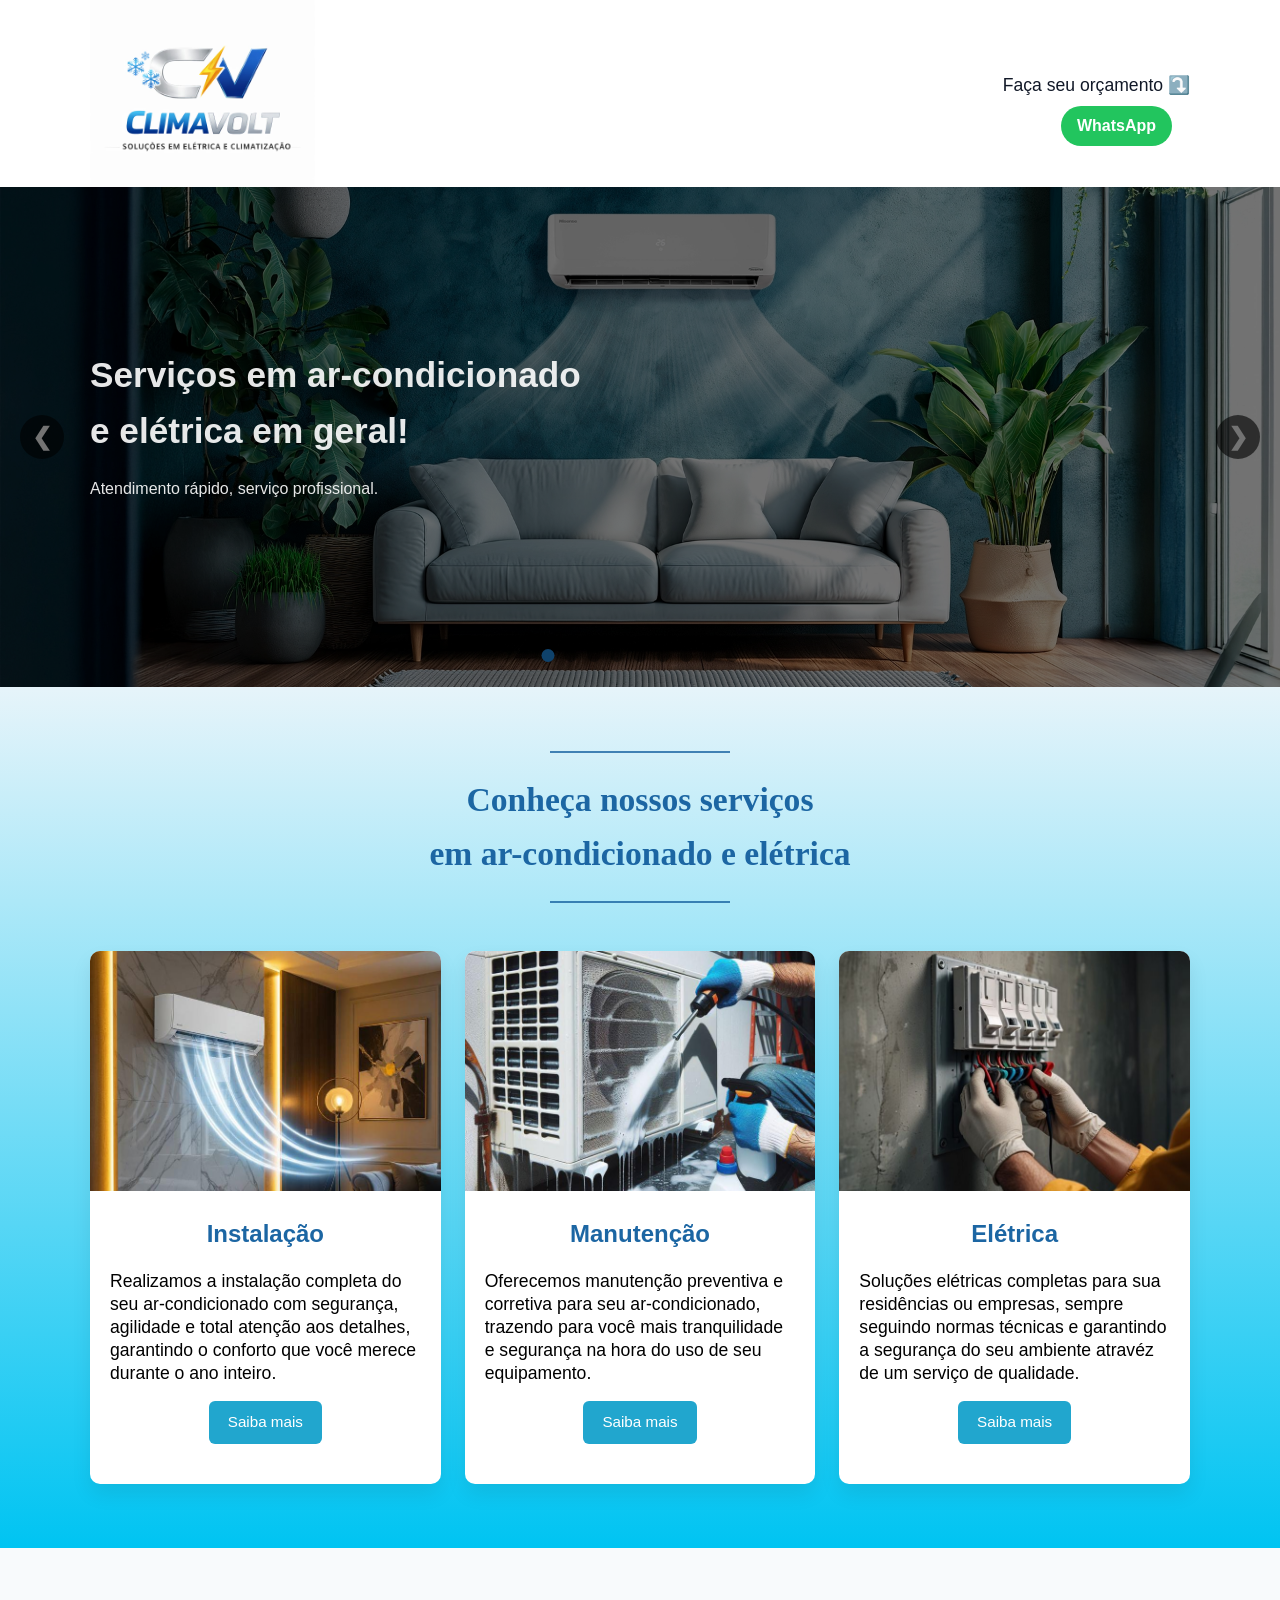
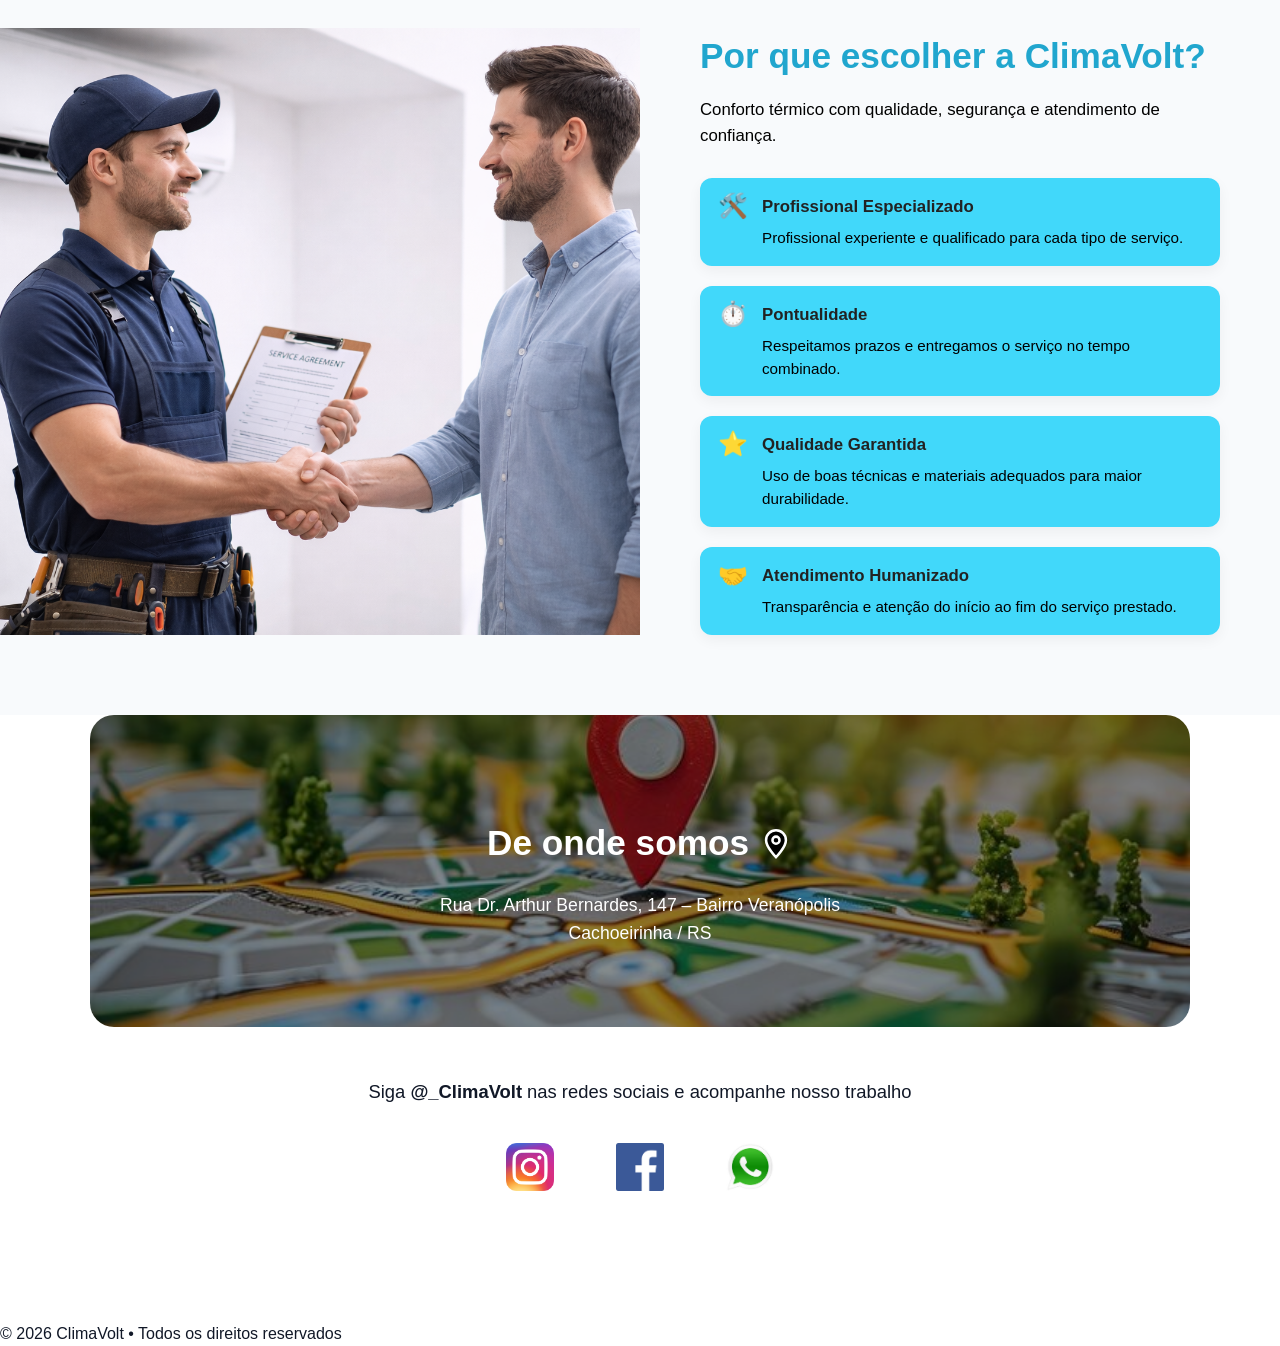
<file: index.html>
<!DOCTYPE html>
<html lang="pt-BR">
<head>
  <meta charset="UTF-8" />
  <meta name="viewport" content="width=device-width, initial-scale=1.0" />
  <title>Elétrica empresarial e residencial - Porto Alegre e Região</title>

  <link rel="icon" href="img/favicon.png" sizes="32x32">
  <link rel="icon" href="img/favicon.png" sizes="192x192">

  <link rel="stylesheet" href="css/style.css" />
  <link rel="icon" href="data:image/svg+xml,<svg xmlns=%22http://www.w3.org/2000/svg%22 viewBox=%220 0 100 100%22><text y=%22.9em%22 font-size=%2290%22>❄️</text></svg>">
</head>

<body>
  <!-- HEADER AJUSTADO -->
  <header class="header">
    <div class="container header-topo">
      
      <!-- LOGO (mantida, só maior via CSS) -->
      <img src="img/logo.jpeg" alt="EC" class="logo">
      
      <!-- CONTATO EM DESTAQUE (NOVO) -->
      <div class="header-contato">
        <p class="hero-text">Faça seu orçamento ⤵️</p>
        <a 
  href="https://wa.me/5551989102622?text=Olá%2C%20vim%20do%20seu%20site%20e%20gostaria%20de%20fazer%20um%20orçamento!"
  target="_blank"
  class="whatsapp-link"
>
  WhatsApp
      </a>
     </div>
   </div>
</header>

  <section class="hero">
    <div class="hero-slider">
      <div class="slides">
        <div class="slide" style="background-image: url('img/carrosel6.webp')"></div>
        <div class="slide" style="background-image: url('img/carrosel1.webp')"></div>
        <div class="slide" style="background-image: url('img/carrosel2.jpg')"></div>
        <div class="slide" style="background-image: url('img/carrosel3.jpg')"></div>
        <div class="slide" style="background-image: url('img/carrosel5.jpg')"></div>
        <div class="slide" style="background-image: url('img/carrosel4.jpg')"></div>
        <div class="slide" style="background-image: url('img/carrosel7.webp')"></div>
        <div class="slide" style="background-image: url('img/carrosel8.webp')"></div>
        <div class="slide" style="background-image: url('img/carrosel9.avif')"></div>
      </div>
  
      <!-- Setas -->
      <button class="arrow prev">&#10094;</button>
      <button class="arrow next">&#10095;</button>
      <div class="dots"></div>
    </div>
  
    <!-- CONTEÚDO DO HERO (fica por cima) -->
    <div class="container hero-content">
      <h2>Serviços em ar-condicionado<br>e elétrica em geral!</h2>
      <p>Atendimento rápido, serviço profissional.</p>
    </div>
  </section>
  

  <section class="services">
    <div class="container">
      <h3 class="slide-in">Conheça nossos serviços<br>em ar-condicionado e elétrica </h3>
      <div class="cards">
        <div class="card">
          <img src="img/cardinsta.jpeg" alt="Instalação de ar condicionado">
          <div class="card-body">
            <h4>Instalação</h4>
            <p>
              Realizamos a instalação completa do seu ar-condicionado com segurança,
              agilidade e total atenção aos detalhes, garantindo o conforto que você
              merece durante o ano inteiro.
            </p>
            <div class="card-footer">
              <a href="instalacao.html" class="card-btn">Saiba mais</a>
            </div>            
          </div>
        </div>
        
        <div class="card">
          <img src="img/cardmanut.jpeg" alt="Manutenção de ar condicionado">
          <div class="card-body">
            <h4>Manutenção</h4>
            <p>Oferecemos manutenção preventiva e corretiva para seu ar-condicionado,
               trazendo para você mais tranquilidade e segurança na hora do uso de seu equipamento.
            </p>
            <div class="card-footer">
              <a href="manutencao.html" class="card-btn">Saiba mais</a>
            </div>            
          </div>
         </div>
      
         <div class="card">
          <img src="img/cardeletrica.jpeg" alt="Limpeza de ar condicionado">
          <div class="card-body">
            <h4>Elétrica</h4>
            <p>Soluções elétricas completas para sua residências ou empresas, sempre seguindo normas
               técnicas e garantindo a segurança do seu ambiente atravéz de um serviço de qualidade.</p>
               <div class="card-footer">
                <a href="eletrica.html" class="card-btn">Saiba mais</a>
              </div>
            </div>
        </div>
     </div>
  </div>
</section>
  

  <section class="why-choose-us">
    <div class="why-container">
  
      <div class="why-image">
        <img src="img/porque.png" alt="Serviço profissional de climatização">
      </div>
  
      <div class="why-content">
        <h2>Por que escolher a ClimaVolt?</h2>
        <p class="why-intro">
          Conforto térmico com qualidade, segurança e atendimento de confiança.
        </p>
  
        <div class="why-list">
  
          <div class="why-item">
            <span class="why-icon">🛠️</span>
            <div>
              <h4>Profissional Especializado</h4>
              <p>Profissional experiente e qualificado para cada tipo de serviço.</p>
            </div>
          </div>
  
          <div class="why-item">
            <span class="why-icon">⏱️</span>
            <div>
              <h4>Pontualidade</h4>
              <p>Respeitamos prazos e entregamos o serviço no tempo combinado.</p>
            </div>
          </div>
  
          <div class="why-item">
            <span class="why-icon">⭐</span>
            <div>
              <h4>Qualidade Garantida</h4>
              <p>Uso de boas técnicas e materiais adequados para maior durabilidade.</p>
            </div>
          </div>
  
          <div class="why-item">
            <span class="why-icon">🤝</span>
            <div>
              <h4>Atendimento Humanizado</h4>
              <p>Transparência e atenção do início ao fim do serviço prestado.</p>
            </div>
          </div>
        </div>
      </div>
    </div>
  </section>
  
  
  <section class="location-section">

    <a href="https://www.google.com/maps/place/ClimaVolt+Solu%C3%A7%C3%B5es+em+Eletrica+e+Climatiza%C3%A7%C3%A3o/@-29.9560485,-51.1068285,687m/data=!3m2!1e3!4b1!4m6!3m5!1s0x95197104d53dc915:0x72d750b6e060d763!8m2!3d-29.9560532!4d-51.1042482!16s%2Fg%2F11ylltk_13?entry=ttu&g_ep=EgoyMDI2MDIwMy4wIKXMDSoASAFQAw%3D%3D"
    target="_blank"
    class="location-click"
    aria-label="Abrir endereço da empresa no Google Maps">
 
   <div class="location-address">
     <h2 class="location-title">
       De onde somos
       <svg viewBox="0 0 24 24" class="location-icon" xmlns="http://www.w3.org/2000/svg">
         <path d="M12 22s7-7.2 7-12a7 7 0 1 0-14 0c0 4.8 7 12 7 12Z"
           stroke="currentColor" stroke-width="1.8"/>
         <circle cx="12" cy="10" r="2.5"
           stroke="currentColor" stroke-width="1.8"/>
       </svg>
     </h2>
 
     <p class="address">
       Rua Dr. Arthur Bernardes, 147 – Bairro Veranópolis<br>
       Cachoeirinha / RS
     </p>
   </div>
 </a>
 
  
    <!-- BLOCO REDES SOCIAIS -->
    <div class="location-social">
      <p class="location-text">
        Siga <strong>@_ClimaVolt</strong> nas redes sociais e acompanhe nosso trabalho
      </p>
    
      <div class="social-box">
        
        <a href="instagram://user?username=_climavolt"
   onclick="window.open('https://instagram.com/_climavolt','_blank')"
   aria-label="Instagram">
  <img src="img/social/instagram.png" alt="Instagram">
</a>


        <a href="https://www.facebook.com/profile.php?id=61587581429646" target="_blank" aria-label="Facebook">
          <img src="img/social/facebook.png" alt="Facebook">
        </a>
      
        <a href="https://wa.me/5551989102622?text=Ol%C3%A1,%20vim%20do%20seu%20site%20e%20gostaria%20de%20fazer%20um%20or%C3%A7amento!" target="_blank" aria-label="WhatsApp">
          <img src="img/social/whatsapp.jpg" alt="WhatsApp">
        </a>
        
      </div> 
    </div>
  </section>
  
  
  <footer class="footer">
    <p>© 2026 ClimaVolt • Todos os direitos reservados</p>
  </footer>

  <script>
    const slidesContainer = document.querySelector(".slides");
    const slides = document.querySelectorAll(".slide");
    const prevBtn = document.querySelector(".arrow.prev");
    const nextBtn = document.querySelector(".arrow.next");
    const dotsContainer = document.querySelector(".dots");
  
    let index = 0;
    const slideCount = slides.length;
    let isTransitioning = false;
    let autoPlay;
  
    /* ===== CLONE PARA LOOP INFINITO ===== */
    const firstClone = slides[0].cloneNode(true);
    slidesContainer.appendChild(firstClone);
  
    /* ===== CRIA AS BOLINHAS ===== */
    const dots = [];
  
    for (let i = 0; i < slideCount; i++) {
      const dot = document.createElement("span");
      dot.classList.add("dot");
      if (i === 0) dot.classList.add("active");
  
      dot.addEventListener("click", () => {
        if (isTransitioning) return;
        index = i;
        moveSlide();
        resetAutoPlay();
      });
  
      dotsContainer.appendChild(dot);
      dots.push(dot);
    }
  
    function updateDots() {
      dots.forEach(dot => dot.classList.remove("active"));
      dots[index % slideCount].classList.add("active");
    }
  
    function moveSlide(withTransition = true) {
      if (isTransitioning) return;
      isTransitioning = true;
  
      slidesContainer.style.transition = withTransition
        ? "transform 0.8s ease-in-out"
        : "none";
  
      slidesContainer.style.transform = `translateX(-${index * 100}%)`;
      updateDots();
    }
  
    /* ===== SETAS ===== */
    nextBtn.addEventListener("click", () => {
      if (isTransitioning) return;
      index++;
      moveSlide();
      resetAutoPlay();
    });
  
    prevBtn.addEventListener("click", () => {
      if (isTransitioning) return;
  
      if (index === 0) {
        index = slideCount;
        slidesContainer.style.transition = "none";
        slidesContainer.style.transform = `translateX(-${index * 100}%)`;
  
        requestAnimationFrame(() => {
          index--;
          moveSlide();
        });
      } else {
        index--;
        moveSlide();
      }
  
      resetAutoPlay();
    });
  
    /* ===== AJUSTE DO LOOP INFINITO ===== */
    slidesContainer.addEventListener("transitionend", () => {
      if (index === slideCount) {
        index = 0;
        slidesContainer.style.transition = "none";
        slidesContainer.style.transform = `translateX(0%)`;
      }
      isTransitioning = false;
    });
  
    /* ===== AUTOPLAY CONTROLADO ===== */
    function startAutoPlay() {
      autoPlay = setInterval(() => {
        if (!isTransitioning) {
          index++;
          moveSlide();
        }
      }, 10000);
    }
  
    function resetAutoPlay() {
      clearInterval(autoPlay);
      startAutoPlay();
    }
    startAutoPlay();



  /* ===== ANIMAÇÃO DO TÍTULO DOS SERVIÇOS ===== */
  const observerServices = new IntersectionObserver((entries) => {
    entries.forEach(entry => {
      if (entry.isIntersecting) {
        entry.target.classList.add("show");
      }
    });
  }, {
    threshold: 0.4
  });

  document.querySelectorAll(".slide-in").forEach(el => {
    observerServices.observe(el);
  });

    </script>
  </body>
</html>
</file>
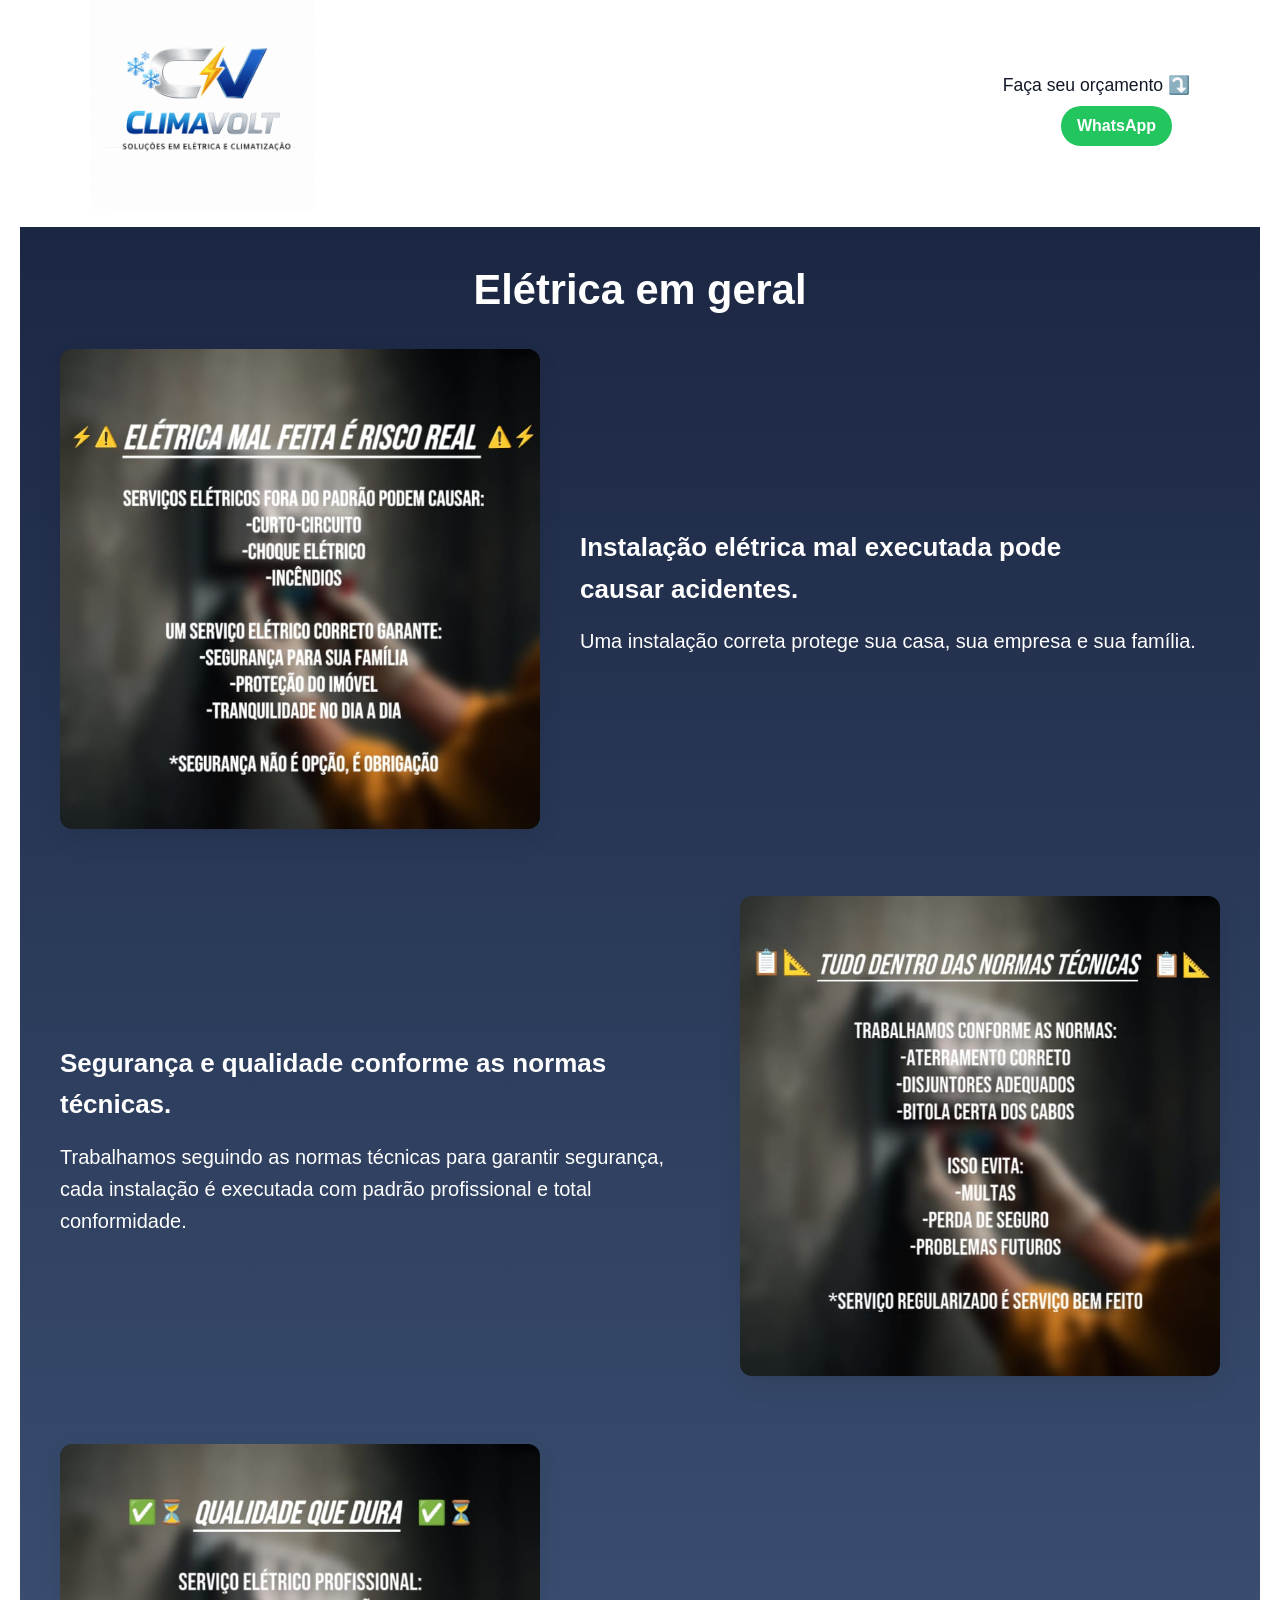
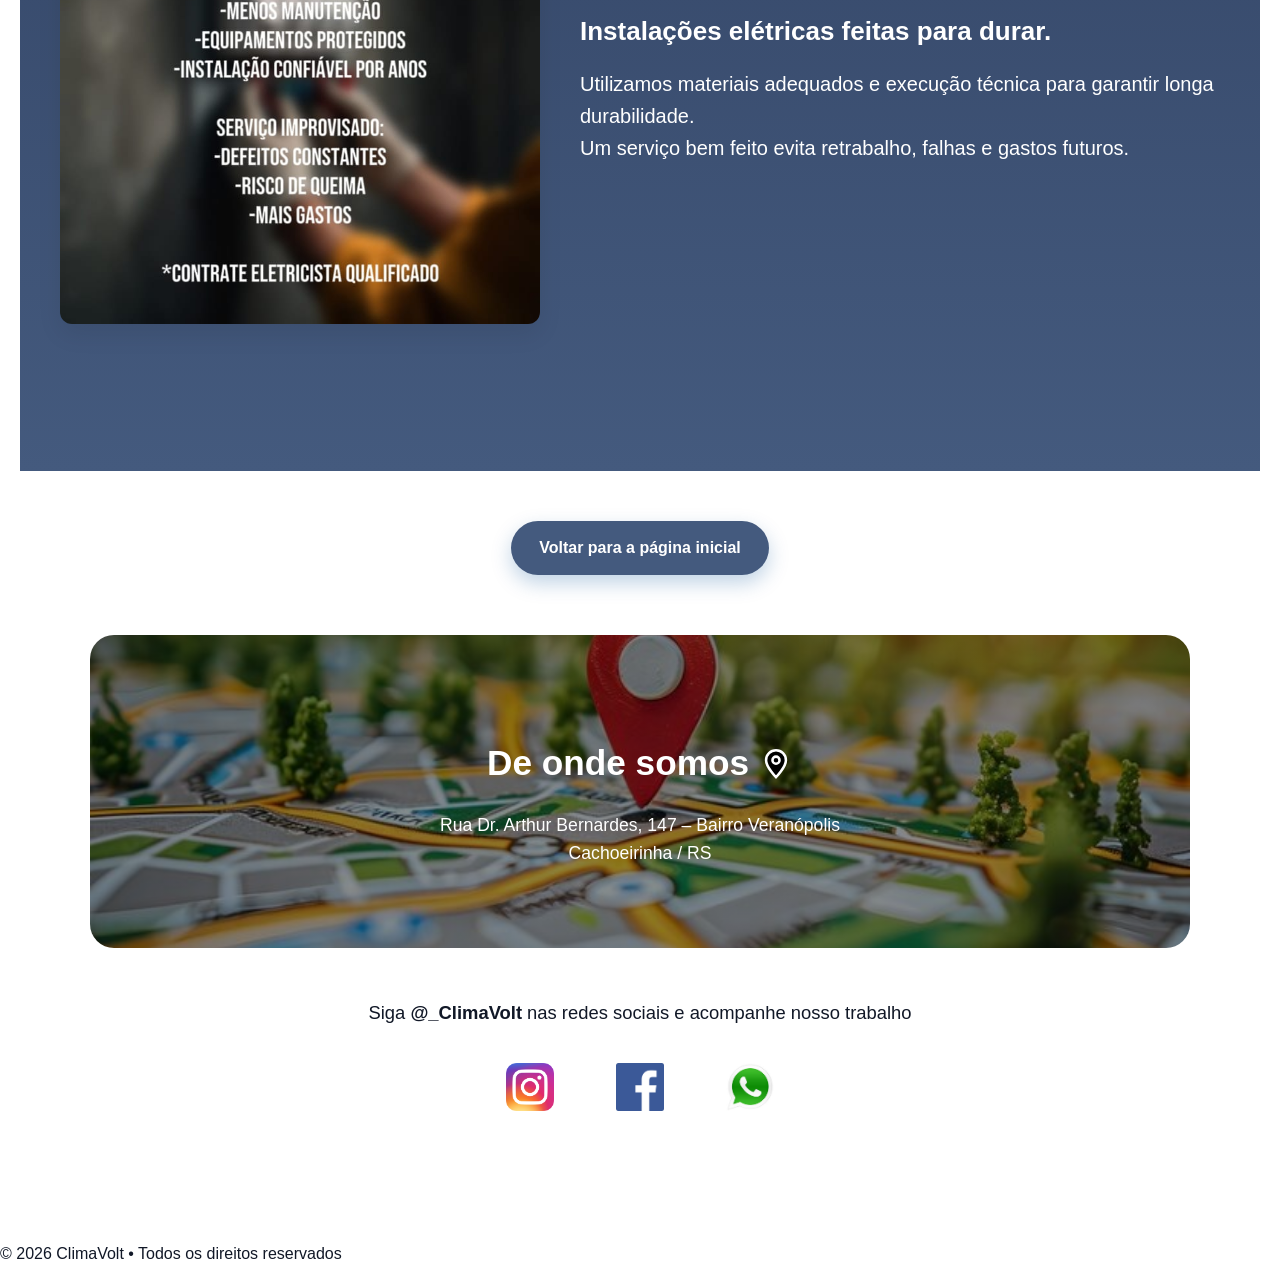
<file: eletrica.html>
<!DOCTYPE html>
<html lang="pt-BR">
<head>
  <meta charset="UTF-8" />
  <meta name="viewport" content="width=device-width, initial-scale=1.0" />
  <title>Elétrica empresarial e residencial - Porto Alegre e Região</title>
  <link rel="stylesheet" href="css/style.css" />
  <link rel="icon" href="data:image/svg+xml,<svg xmlns=%22http://www.w3.org/2000/svg%22 viewBox=%220 0 100 100%22><text y=%22.9em%22 font-size=%2290%22>❄️</text></svg>">
</head>

<body>
  <!-- ===== HEADER IGUAL AO INDEX ===== -->
  <header class="header">
    <div class="container header-topo">
      <img src="img/logo.jpeg" alt="EC" class="logo">

      <div class="header-contato">
        <p class="hero-text">Faça seu orçamento ⤵️</p>
        <a 
          href="https://wa.me/5551989102622?text=Olá%2C%20vim%20do%20seu%20site%20e%20gostaria%20de%20fazer%20um%20orçamento!"
          target="_blank"
          class="whatsapp-link"
        >
          WhatsApp
        </a>
      </div>
    </div>
  </header>

  <!-- ===== CONTEÚDO DA PÁGINA ===== -->
  <section class="pagina-servico">
    <div class="container">
    </div>
      <div class="blocos-servico-bg">
      <!-- BLOCO 1 -->
      <h2 class="section-title reveal-up">Elétrica em geral</h2>
      <div class="servico-bloco">
        <div class="servico-img">
          <img src="img/eletrica1.jpeg" alt="Instalação de ar-condicionado residencial">
        </div>
        <div class="servico-texto">
          <h2>Instalação elétrica mal executada pode <br> causar acidentes.</h2>
          <p>
            Uma instalação correta protege sua casa, sua empresa e sua família.
          </p>
        </div>
      </div>

      <!-- BLOCO 2 -->
      <div class="servico-bloco invertido">
        <div class="servico-img">
          <img src="img/eletrica2.jpeg" alt="Equipe instalando ar-condicionado">
        </div>
        <div class="servico-texto">
          <h2>Segurança e qualidade conforme as normas técnicas.</h2>
          <p>
            Trabalhamos seguindo as normas técnicas para garantir segurança, cada instalação é executada 
            com padrão profissional e total conformidade.
          </p>
        </div>
      </div>

      <!-- BLOCO 3 -->
      <div class="servico-bloco">
        <div class="servico-img">
          <img src="img/eletrica3.jpeg" alt="Ar-condicionado instalado na parede">
        </div>
        <div class="servico-texto">
          <h2>Instalações elétricas feitas para durar.</h2>
          <p>
            Utilizamos materiais adequados e execução técnica para garantir longa durabilidade. <br> 
            Um serviço bem feito evita retrabalho, falhas e gastos futuros.
          </p>
        </div>
      </div>
    </div>
    <div class="voltar-home">
      <a href="index.html" class="btn-voltar">
        Voltar para a página inicial
      </a>
    </div>
  </section>

  <!-- ===== SEÇÃO ENDEREÇO + REDES (IGUAL INDEX) ===== -->
  <section class="location-section">
    <a href="https://www.google.com/maps/place/ClimaVolt+Solu%C3%A7%C3%B5es+em+Eletrica+e+Climatiza%C3%A7%C3%A3o/@-29.9560485,-51.1068285,687m/data=!3m2!1e3!4b1!4m6!3m5!1s0x95197104d53dc915:0x72d750b6e060d763!8m2!3d-29.9560532!4d-51.1042482!16s%2Fg%2F11ylltk_13?entry=ttu&g_ep=EgoyMDI2MDIwMy4wIKXMDSoASAFQAw%3D%3D"
    target="_blank"
    class="location-click"
    aria-label="Abrir endereço da empresa no Google Maps">
 
   <div class="location-address">
     <h2 class="location-title">
       De onde somos
       <svg viewBox="0 0 24 24" class="location-icon" xmlns="http://www.w3.org/2000/svg">
         <path d="M12 22s7-7.2 7-12a7 7 0 1 0-14 0c0 4.8 7 12 7 12Z"
           stroke="currentColor" stroke-width="1.8"/>
         <circle cx="12" cy="10" r="2.5"
           stroke="currentColor" stroke-width="1.8"/>
       </svg>
     </h2>
 
     <p class="address">
       Rua Dr. Arthur Bernardes, 147 – Bairro Veranópolis<br>
       Cachoeirinha / RS
     </p>
   </div>
 </a>
   
    <!-- BLOCO REDES SOCIAIS -->
    <div class="location-social">
      <p class="location-text">
        Siga <strong>@_ClimaVolt</strong> nas redes sociais e acompanhe nosso trabalho
      </p>
    
      <div class="social-box">

        <a href="instagram://user?username=_climavolt"
   onclick="window.open('https://instagram.com/_climavolt','_blank')"
   aria-label="Instagram">
  <img src="img/social/instagram.png" alt="Instagram">
</a>
      
        <a href="https://www.facebook.com/profile.php?id=61587581429646" target="_blank" aria-label="Facebook">
          <img src="img/social/facebook.png" alt="Facebook">
        </a>
      
        <a href="https://wa.me/5551989102622?text=Ol%C3%A1,%20vim%20do%20seu%20site%20e%20gostaria%20de%20fazer%20um%20or%C3%A7amento!" target="_blank" aria-label="WhatsApp">
          <img src="img/social/whatsapp.jpg" alt="WhatsApp">
        </a>
        
        </div>
      </div>
    </section>
  </div>
</section>

  <script>
    document.addEventListener("DOMContentLoaded", function () {
      const reveals = document.querySelectorAll('.reveal-up');
  
      function revealOnScroll() {
        const windowHeight = window.innerHeight;
  
        reveals.forEach(el => {
          const elementTop = el.getBoundingClientRect().top;
  
          if (elementTop < windowHeight - 80) {
            el.classList.add('active');
          }
        });
      }
  
      window.addEventListener('scroll', revealOnScroll);
      revealOnScroll();
    });
  </script>

  <!-- ===== FOOTER IGUAL AO INDEX ===== -->
  <footer class="footer">
    <p>© 2026 ClimaVolt • Todos os direitos reservados</p>
  </footer>
  <script>
    const reveals = document.querySelectorAll('.reveal-up');
  
    function revealOnScroll() {
      const windowHeight = window.innerHeight;
  
      reveals.forEach(el => {
        const elementTop = el.getBoundingClientRect().top;
  
        if (elementTop < windowHeight - 80) {
          el.classList.add('active');
        }
      });
    }
  
    window.addEventListener('scroll', revealOnScroll);
    window.addEventListener('load', revealOnScroll);
  </script>
  
</body>
</html>
</file>
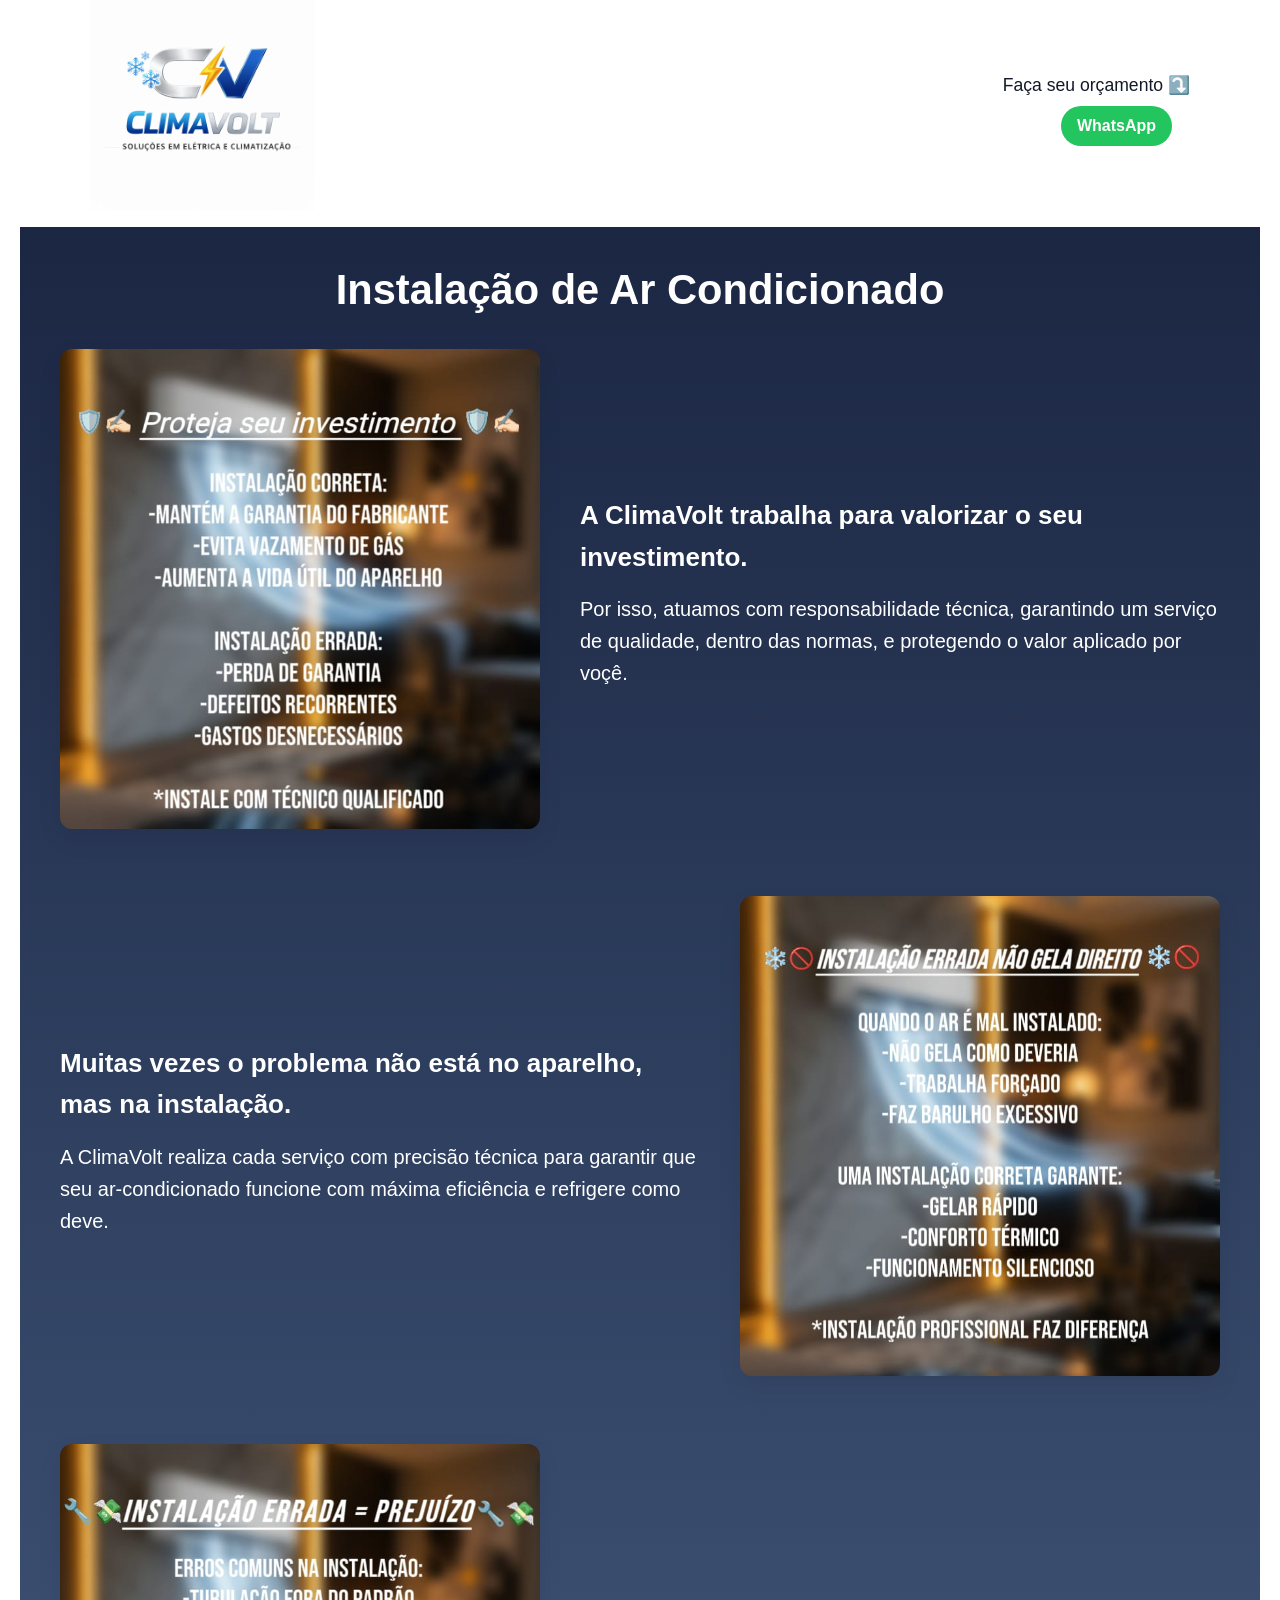
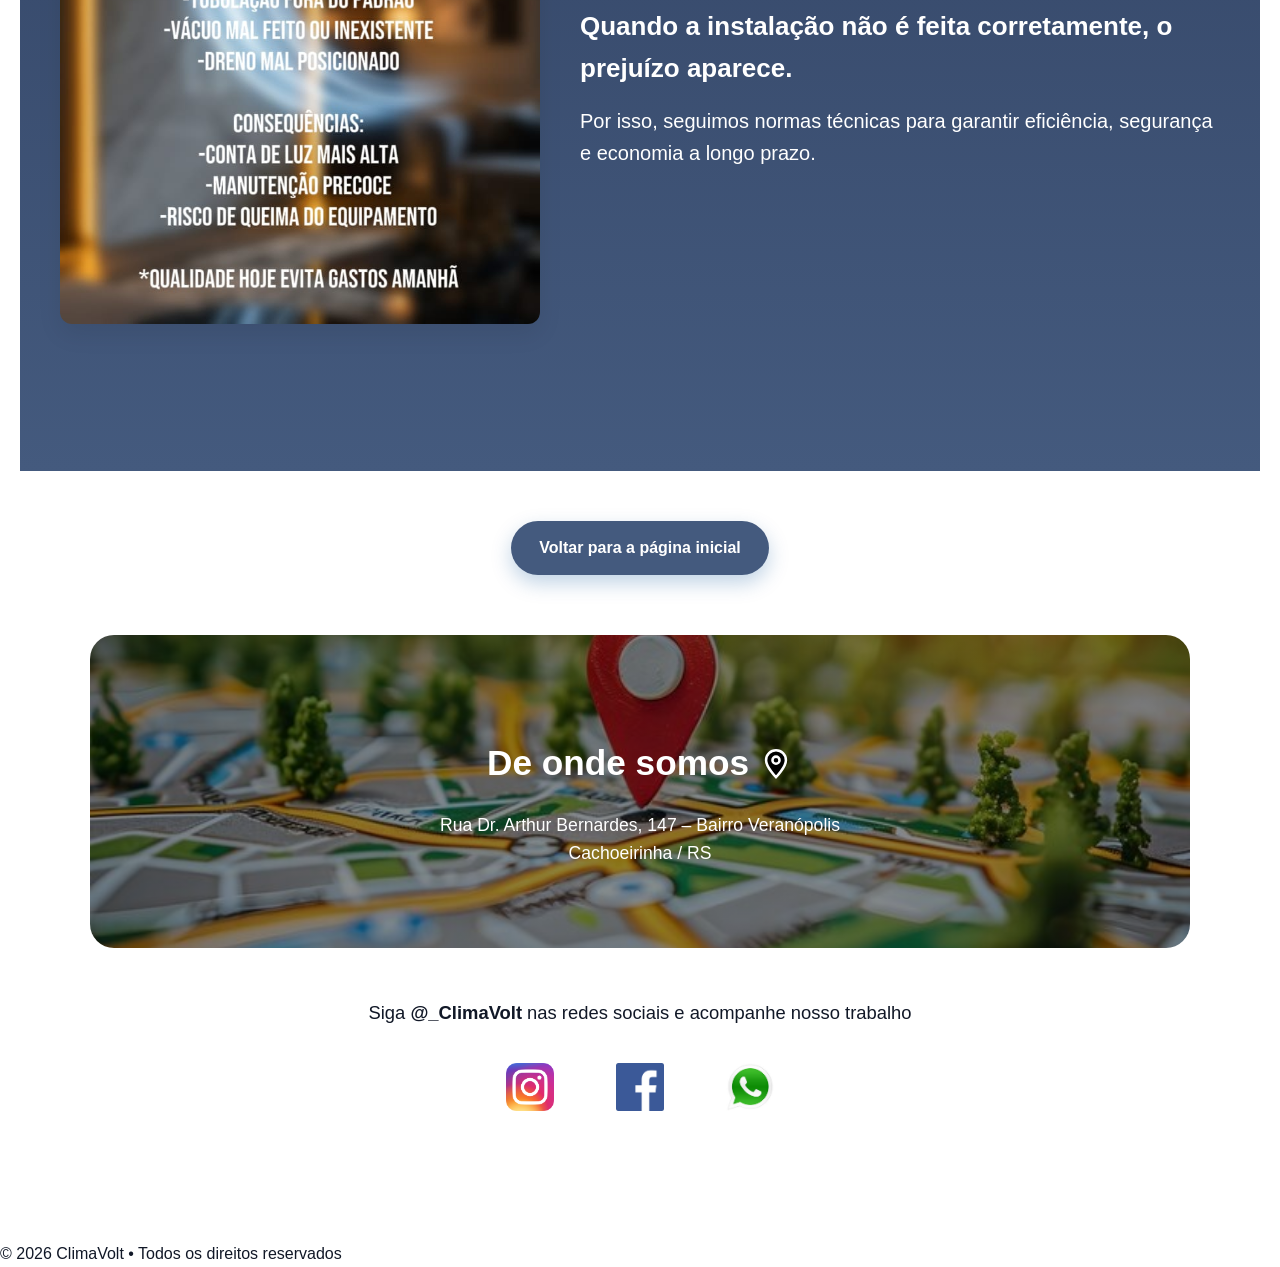
<file: instalacao.html>
<!DOCTYPE html>
<html lang="pt-BR">
<head>
  <meta charset="UTF-8" />
  <meta name="viewport" content="width=device-width, initial-scale=1.0" />
  <title>Instalação de Ar Condicionado - Porto Alegre e Região</title>
  <link rel="stylesheet" href="css/style.css" />
  <link rel="icon" href="data:image/svg+xml,<svg xmlns=%22http://www.w3.org/2000/svg%22 viewBox=%220 0 100 100%22><text y=%22.9em%22 font-size=%2290%22>❄️</text></svg>">
</head>

<body>
  <!-- ===== HEADER IGUAL AO INDEX ===== -->
  <header class="header">
    <div class="container header-topo">
      <img src="img/logo.jpeg" alt="EC" class="logo">
      <div class="header-contato">
        <p class="hero-text">Faça seu orçamento ⤵️</p>
        <a 
          href="https://wa.me/5551989102622?text=Olá%2C%20vim%20do%20seu%20site%20e%20gostaria%20de%20fazer%20um%20orçamento!"
          target="_blank"
          class="whatsapp-link"
        >
          WhatsApp
        </a>
      </div>
    </div>
  </header>

  <!-- ===== CONTEÚDO DA PÁGINA ===== -->
  <section class="pagina-servico">
    <div class="container">
    </div>
      <div class="blocos-servico-bg">
      <!-- BLOCO 1 -->
      <h2 class="section-title reveal-up">Instalação de Ar Condicionado</h2>
      <div class="servico-bloco">
        <div class="servico-img">
          <img src="img/instalacao1.jpeg" alt="Instalação de ar-condicionado residencial">
        </div>
        <div class="servico-texto">
          <h2>A ClimaVolt trabalha para valorizar o seu investimento.</h2>
          <p>
            Por isso, atuamos com responsabilidade técnica, garantindo um serviço de qualidade, dentro das normas,
             e protegendo o valor aplicado por voçê.
          </p>
        </div>
      </div>

      <!-- BLOCO 2 -->
      <div class="servico-bloco invertido">
        <div class="servico-img">
          <img src="img/instalacao2.jpeg" alt="Equipe instalando ar-condicionado">
        </div>
        <div class="servico-texto">
          <h2>Muitas vezes o problema não está no aparelho, mas na instalação.</h2>
          <p>
            A ClimaVolt realiza cada serviço com precisão técnica para garantir que seu ar-condicionado
             funcione com máxima eficiência e refrigere como deve.
          </p>
        </div>
      </div>

      <!-- BLOCO 3 -->
      <div class="servico-bloco">
        <div class="servico-img">
          <img src="img/instalacao3.jpeg" alt="Ar-condicionado instalado na parede">
        </div>
        <div class="servico-texto">
          <h2>Quando a instalação não é feita corretamente, o prejuízo aparece.</h2>
          <p>
            Por isso, seguimos normas técnicas para garantir eficiência, segurança e economia a longo prazo.
          </p>
        </div>
      </div>
    </div>
    <div class="voltar-home">
      <a href="index.html" class="btn-voltar">
        Voltar para a página inicial
      </a>
    </div>
  </section>

  <!-- ===== SEÇÃO ENDEREÇO + REDES (IGUAL INDEX) ===== -->
  <section class="location-section">
    <a href="https://www.google.com/maps/place/ClimaVolt+Solu%C3%A7%C3%B5es+em+Eletrica+e+Climatiza%C3%A7%C3%A3o/@-29.9560485,-51.1068285,687m/data=!3m2!1e3!4b1!4m6!3m5!1s0x95197104d53dc915:0x72d750b6e060d763!8m2!3d-29.9560532!4d-51.1042482!16s%2Fg%2F11ylltk_13?entry=ttu&g_ep=EgoyMDI2MDIwMy4wIKXMDSoASAFQAw%3D%3D"
    target="_blank"
    class="location-click"
    aria-label="Abrir endereço da empresa no Google Maps">
   <div class="location-address">
     <h2 class="location-title">
       De onde somos
       <svg viewBox="0 0 24 24" class="location-icon" xmlns="http://www.w3.org/2000/svg">
         <path d="M12 22s7-7.2 7-12a7 7 0 1 0-14 0c0 4.8 7 12 7 12Z"
           stroke="currentColor" stroke-width="1.8"/>
         <circle cx="12" cy="10" r="2.5"
           stroke="currentColor" stroke-width="1.8"/>
       </svg>
     </h2>
     <p class="address">
       Rua Dr. Arthur Bernardes, 147 – Bairro Veranópolis<br>
       Cachoeirinha / RS
     </p>
   </div>
 </a>
   
    <!-- BLOCO REDES SOCIAIS -->
    <div class="location-social">
      <p class="location-text">
        Siga <strong>@_ClimaVolt</strong> nas redes sociais e acompanhe nosso trabalho
      </p>
      <div class="social-box">

        <a href="instagram://user?username=_climavolt"
   onclick="window.open('https://instagram.com/_climavolt','_blank')"
   aria-label="Instagram">
  <img src="img/social/instagram.png" alt="Instagram">
</a>
        <a href="https://www.facebook.com/profile.php?id=61587581429646" target="_blank" aria-label="Facebook">
          <img src="img/social/facebook.png" alt="Facebook">
        </a>
      
        <a href="https://wa.me/5551989102622?text=Ol%C3%A1,%20vim%20do%20seu%20site%20e%20gostaria%20de%20fazer%20um%20or%C3%A7amento!" target="_blank" aria-label="WhatsApp">
          <img src="img/social/whatsapp.jpg" alt="WhatsApp">
        </a>
        
        </div>
      </div>
    </section>
  </div>
</section>

  <script>
    document.addEventListener("DOMContentLoaded", function () {
      const reveals = document.querySelectorAll('.reveal-up');
  
      function revealOnScroll() {
        const windowHeight = window.innerHeight;
  
        reveals.forEach(el => {
          const elementTop = el.getBoundingClientRect().top;
  
          if (elementTop < windowHeight - 80) {
            el.classList.add('active');
          }
        });
      }
  
      window.addEventListener('scroll', revealOnScroll);
      revealOnScroll();
    });
  </script>
  
  <!-- ===== FOOTER IGUAL AO INDEX ===== -->
  <footer class="footer">
    <p>© 2026 ClimaVolt • Todos os direitos reservados</p>
  </footer>
  <script>
    const reveals = document.querySelectorAll('.reveal-up');
  
    function revealOnScroll() {
      const windowHeight = window.innerHeight;
  
      reveals.forEach(el => {
        const elementTop = el.getBoundingClientRect().top;
  
        if (elementTop < windowHeight - 80) {
          el.classList.add('active');
        }
      });
    }
  
    window.addEventListener('scroll', revealOnScroll);
    window.addEventListener('load', revealOnScroll);
  </script>
</body>
</html>
</file>
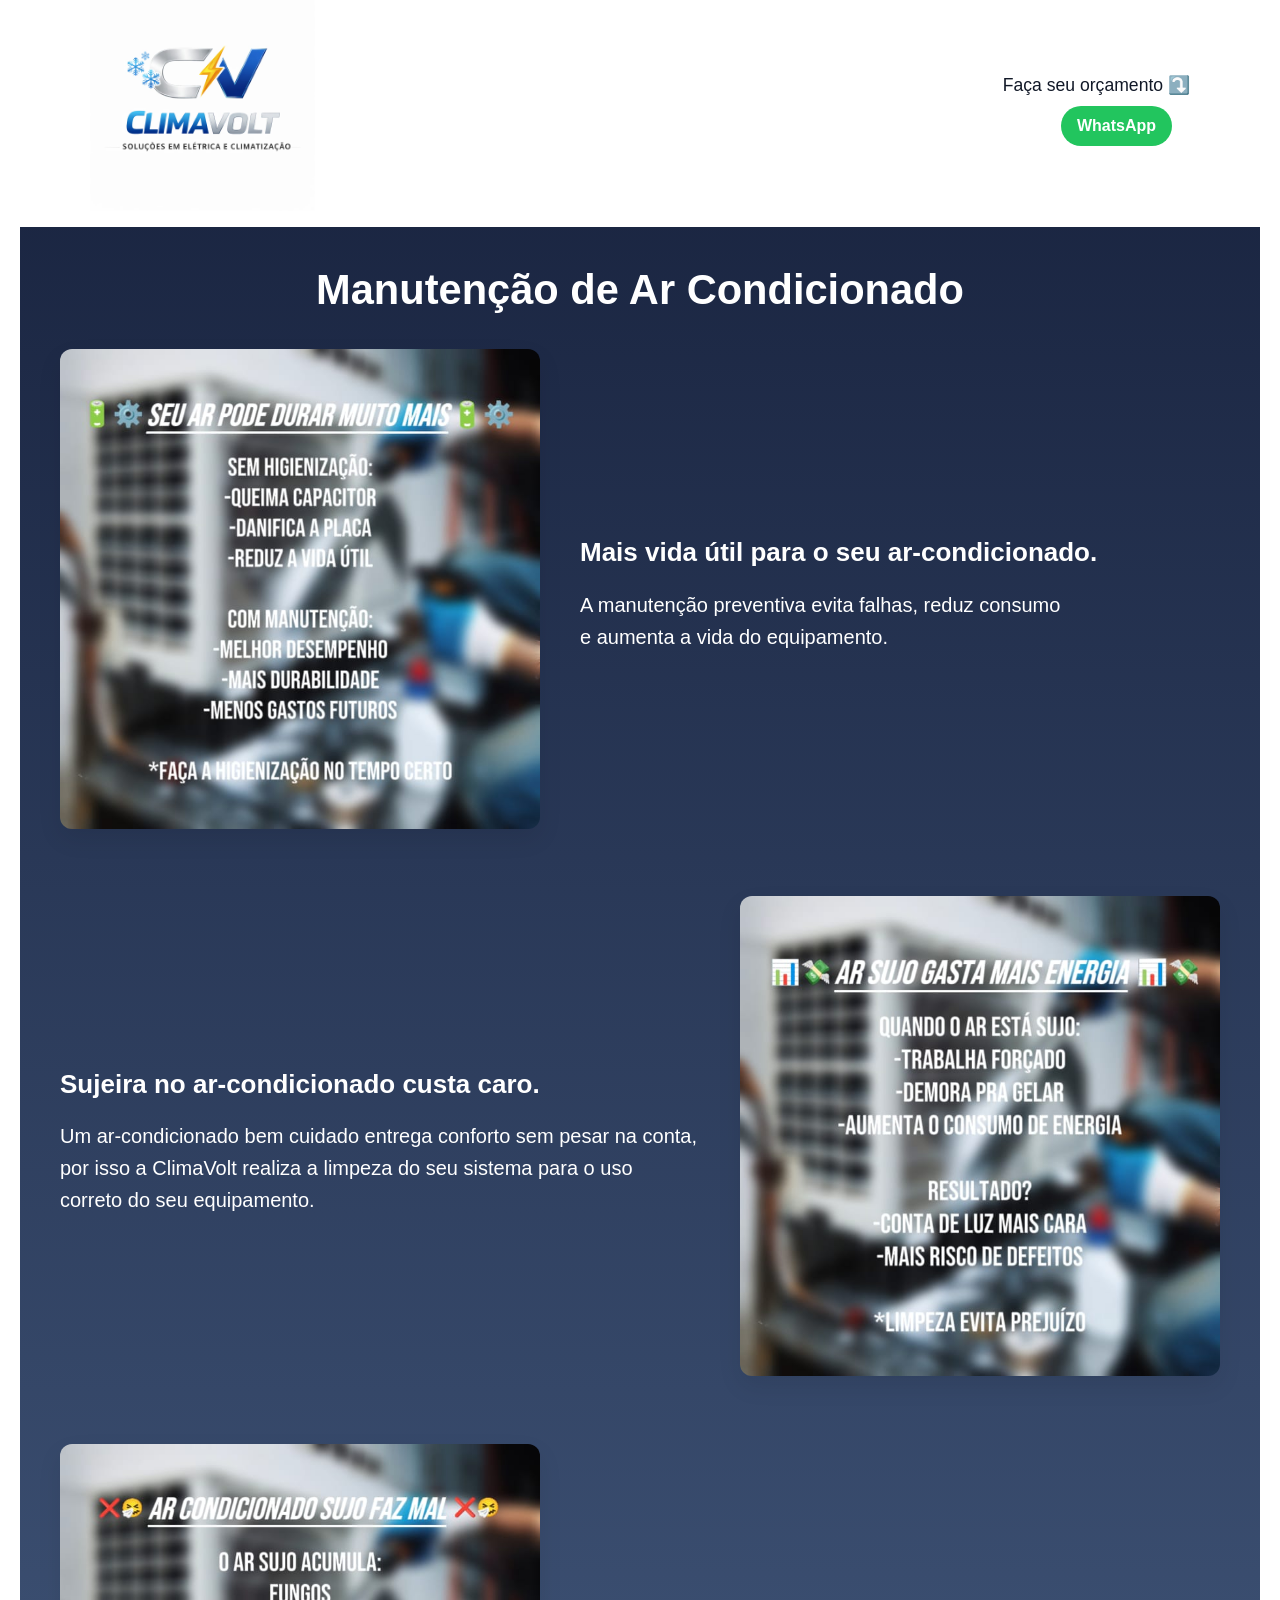
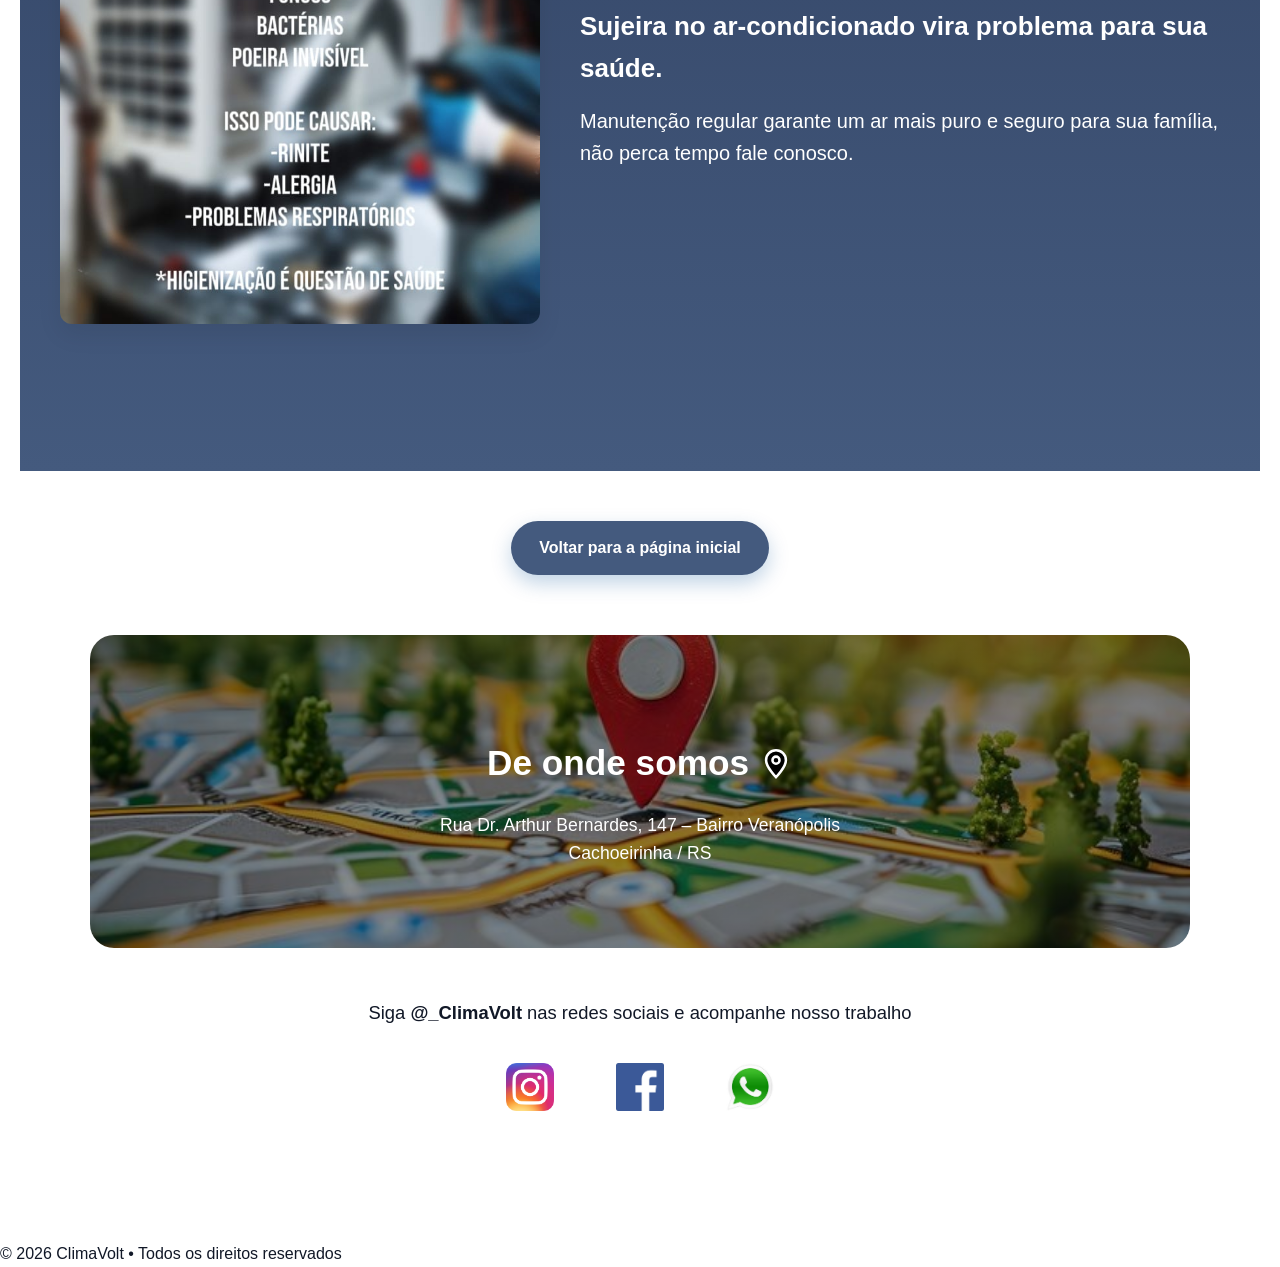
<file: manutencao.html>
<!DOCTYPE html>
<html lang="pt-BR">
<head>
  <meta charset="UTF-8" />
  <meta name="viewport" content="width=device-width, initial-scale=1.0" />
  <title>Manutenção de Ar Condicionado - Porto Alegre e Região</title>
  <link rel="stylesheet" href="css/style.css" />
  <link rel="icon" href="data:image/svg+xml,<svg xmlns=%22http://www.w3.org/2000/svg%22 viewBox=%220 0 100 100%22><text y=%22.9em%22 font-size=%2290%22>❄️</text></svg>">
</head>

<body>
  <!-- ===== HEADER IGUAL AO INDEX ===== -->
  <header class="header">
    <div class="container header-topo">
      <img src="img/logo.jpeg" alt="EC" class="logo">

      <div class="header-contato">
        <p class="hero-text">Faça seu orçamento ⤵️</p>
        <a 
          href="https://wa.me/5551989102622?text=Olá%2C%20vim%20do%20seu%20site%20e%20gostaria%20de%20fazer%20um%20orçamento!"
          target="_blank"
          class="whatsapp-link"
        >
          WhatsApp
        </a>
      </div>
    </div>
  </header>

  <!-- ===== CONTEÚDO DA PÁGINA ===== -->
  <section class="pagina-servico">
    <div class="container">
    </div>
      <div class="blocos-servico-bg">

      <!-- BLOCO 1 -->
      <h2 class="section-title reveal-up">Manutenção de Ar Condicionado</h2>
      <div class="servico-bloco">
        <div class="servico-img">
          <img src="img/manut1.jpeg" alt="Instalação de ar-condicionado residencial">
        </div>
        <div class="servico-texto">
          <h2>Mais vida útil para o seu ar-condicionado.</h2>
          <p>
            A manutenção preventiva evita falhas, reduz consumo <br> e aumenta a vida do equipamento.
          </p>
        </div>
      </div>

      <!-- BLOCO 2 -->
      <div class="servico-bloco invertido">
        <div class="servico-img">
          <img src="img/manut2.jpeg" alt="Equipe instalando ar-condicionado">
        </div>
        <div class="servico-texto">
          <h2>Sujeira no ar-condicionado custa caro.</h2>
          <p>
            Um ar-condicionado bem cuidado entrega conforto sem pesar na conta, por isso a ClimaVolt
            realiza a limpeza do seu sistema para o uso correto do seu equipamento.
          </p>
        </div>
      </div>

      <!-- BLOCO 3 -->
      <div class="servico-bloco">
        <div class="servico-img">
          <img src="img/manut3.jpeg" alt="Ar-condicionado instalado na parede">
        </div>
        <div class="servico-texto">
          <h2>Sujeira no ar-condicionado vira problema para sua saúde.</h2>
          <p>
            Manutenção regular garante um ar mais puro e seguro para sua família, não perca tempo fale conosco.
          </p>
        </div>
      </div>
    </div>
    <div class="voltar-home">
      <a href="index.html" class="btn-voltar">
        Voltar para a página inicial
      </a>
    </div>
  </section>

  <!-- ===== SEÇÃO ENDEREÇO + REDES (IGUAL INDEX) ===== -->
  <section class="location-section">

    <a href="https://www.google.com/maps/place/ClimaVolt+Solu%C3%A7%C3%B5es+em+Eletrica+e+Climatiza%C3%A7%C3%A3o/@-29.9560485,-51.1068285,687m/data=!3m2!1e3!4b1!4m6!3m5!1s0x95197104d53dc915:0x72d750b6e060d763!8m2!3d-29.9560532!4d-51.1042482!16s%2Fg%2F11ylltk_13?entry=ttu&g_ep=EgoyMDI2MDIwMy4wIKXMDSoASAFQAw%3D%3D"
    target="_blank"
    class="location-click"
    aria-label="Abrir endereço da empresa no Google Maps">
   <div class="location-address">
     <h2 class="location-title">
       De onde somos
       <svg viewBox="0 0 24 24" class="location-icon" xmlns="http://www.w3.org/2000/svg">
         <path d="M12 22s7-7.2 7-12a7 7 0 1 0-14 0c0 4.8 7 12 7 12Z"
           stroke="currentColor" stroke-width="1.8"/>
         <circle cx="12" cy="10" r="2.5"
           stroke="currentColor" stroke-width="1.8"/>
       </svg>
     </h2>
 
     <p class="address">
       Rua Dr. Arthur Bernardes, 147 – Bairro Veranópolis<br>
       Cachoeirinha / RS
     </p>
   </div>
 </a>
  
    <!-- BLOCO REDES SOCIAIS -->
    <div class="location-social">
      <p class="location-text">
        Siga <strong>@_ClimaVolt</strong> nas redes sociais e acompanhe nosso trabalho
      </p>
    
      <div class="social-box">

        <a href="instagram://user?username=_climavolt"
        onclick="window.open('https://instagram.com/_climavolt','_blank')"
        aria-label="Instagram">
       <img src="img/social/instagram.png" alt="Instagram">
     </a>
                   

        <a href="https://www.facebook.com/profile.php?id=61587581429646" target="_blank" aria-label="Facebook">
          <img src="img/social/facebook.png" alt="Facebook">
        </a>
      
        <a href="https://wa.me/5551989102622?text=Ol%C3%A1,%20vim%20do%20seu%20site%20e%20gostaria%20de%20fazer%20um%20or%C3%A7amento!" target="_blank" aria-label="WhatsApp">
          <img src="img/social/whatsapp.jpg" alt="WhatsApp">
        </a>
        
        </div>
      </div>
    </section>
  </div>
</section>

  <script>
    document.addEventListener("DOMContentLoaded", function () {
      const reveals = document.querySelectorAll('.reveal-up');
  
      function revealOnScroll() {
        const windowHeight = window.innerHeight;
  
        reveals.forEach(el => {
          const elementTop = el.getBoundingClientRect().top;
  
          if (elementTop < windowHeight - 80) {
            el.classList.add('active');
          }
        });
      }
  
      window.addEventListener('scroll', revealOnScroll);
      revealOnScroll();
    });
  </script>
  
  <!-- ===== FOOTER IGUAL AO INDEX ===== -->
  <footer class="footer">
    <p>© 2026 ClimaVolt • Todos os direitos reservados</p>
  </footer>
  <script>
    const reveals = document.querySelectorAll('.reveal-up');
  
    function revealOnScroll() {
      const windowHeight = window.innerHeight;
  
      reveals.forEach(el => {
        const elementTop = el.getBoundingClientRect().top;
  
        if (elementTop < windowHeight - 80) {
          el.classList.add('active');
        }
      });
    }
  
    window.addEventListener('scroll', revealOnScroll);
    window.addEventListener('load', revealOnScroll);
  </script>
  
</body>
</html>
</file>
<file: css/style.css>
/* ===== VARIÁVEIS GLOBAIS DO SITE (CORES E PADRÕES) ===== */
:root {
  --primary: #21a6ce;
  --accent: #22c55e;
  --dark: #111827;
  --light: #ffffff;
}

/* ===== RESET E CONFIGURAÇÕES GERAIS ===== */
* {
  margin: 0;
  padding: 0;
  box-sizing: border-box;
}

/* ===== CONFIGURAÇÕES BASE DO BODY ===== */
body {
  font-family: "Inter", sans-serif;
  color: var(--dark);
  background-color: var(--light);
  line-height: 1.6;
}

/* ===== LINKS PADRÃO ===== */
a {
  text-decoration: none;
  color: inherit;
}

/* ===== CONTAINER PADRÃO DO SITE ===== */
.container {
  width: 90%;
  max-width: 1100px;
  margin: auto;
}


/* ================= HEADER ================= */
.header {
  position: relative;
  display: flex;
  align-items: center;
  background: #ffffff;
}

.header .container {
  display: flex;
  justify-content: space-between;
  align-items: center;
  padding: 1rem 0;
}

.header-topo {
  display: flex;
  align-items: center;
  gap: 2rem;
}

/* ===== LOGO DA EMPRESA ===== */
.logo {
  height: 225px;
  width: auto;
  margin-top: -30px;
}

/* ===== MENU DE NAVEGAÇÃO ===== */
nav {
  display: flex;
  align-items: center;
}

nav a {
  margin-left: 1rem;
  font-weight: 500;
}

/* ===== CTA HEADER (frase + botão) ===== */
.header-contato {
  margin-left: auto;
  display: flex;
  flex-direction: column;
  align-items: flex-end; /* tudo alinhado à direita */
}

.header-contato .hero-text {
  font-size: 1.1rem;
  font-weight: 500;
  margin-top: -10px;     /* sobe a frase */
  margin-bottom: 6px;   /* aproxima do botão */
}

.header-contato .whatsapp-link {
  display: inline-flex;
  align-items: center;
  gap: 8px;

  background-color: #22c55e;
  color: #ffffff;

  padding: 0.45rem 1rem;
  border-radius: 999px;

  font-size: 1rem;
  font-weight: 700;

  cursor: pointer;

  margin-right: 18px; /* 👈 move o botão mais pra esquerda */

  animation: pulse-whatsapp 1.6s infinite;
}

/* efeito ao passar o mouse */
.header-contato .whatsapp-link:hover {
  transform: translateY(-1px);
  box-shadow: 0 6px 14px rgba(34, 197, 94, 0.35);
}

/* ================= HERO ================= */

.hero {
  position: relative;
  min-height: 500px;
  margin-top: -40px;
  overflow: hidden;
  color: rgba(255, 255, 255, 0.9);
}

/* ================= HERO / BANNER PRINCIPAL ================= */
.hero-slider {
  position: absolute;
  inset: 0;
  z-index: 0;
  overflow: hidden;
}

.slides {
  display: flex;
  height: 100%;
  transition: transform 0.8s ease-in-out;
}

.slide {
  flex: 0 0 100%;
  height: 100%;
  background-size: 100%;
  background-position: center;
  background-repeat: no-repeat;
}

/* overlay escuro */
.hero::after {
  content: "";
  position: absolute;
  inset: 0;
  background: rgba(0, 0, 0, 0.55);
  z-index: 1;
  pointer-events: none;
}

/* ===== CONTEÚDO DE TEXTO DO HERO ===== */
.hero-content {
  position: relative;
  z-index: 2;
  padding-top: 10rem;
}

.hero h2 {
  font-size: 2.2rem;
  margin-bottom: 1rem;
}

.hero p {
  margin-bottom: 1.5rem;
}


/* ===== SETAS DE NAVEGAÇÃO DO SLIDER ===== */
.arrow {
  position: absolute;
  top: 50%;
  transform: translateY(-50%);
  z-index: 5;

  width: 44px;
  height: 44px;

  background: rgba(0, 0, 0, 0.6);
  color: #fff;

  border: none;
  border-radius: 50%;

  font-size: 24px;
  font-weight: bold;

  display: flex;
  align-items: center;
  justify-content: center;

  cursor: pointer;
  pointer-events: auto;
}

.arrow:hover {
  background: rgba(0, 0, 0, 0.8);
}

.prev {
  left: 20px;
}

.next {
  right: 20px;
}


/* ================= SEÇÃO DE SERVIÇOS (CARDS) ================= */
.services {
  padding: 4rem 0;
  background: linear-gradient(to bottom, #e6f4fa, #00c4f2);
}

.services .container h3 {
  font-family: 'Playfair Display', serif;
  font-size: 2.1rem;
  font-weight: 700;
  color: #1c66a3;
  text-align: center;

  margin-bottom: 3rem; /* espaço antes dos cards */
  padding: 22px 0;

  position: relative;
}

/* faixas decorativas */
.services .container h3::before,
.services .container h3::after {
  content: "";
  position: absolute;
  left: 50%;
  transform: translateX(-50%);
  width: 180px;
  height: 1.5px;
  background: #1c66a3;
  opacity: 0.8;
}

/* faixa superior */
.services .container h3::before {
  top: 0;
}

/* faixa inferior */
.services .container h3::after {
  bottom: 0;
}

/* ===== GRADE DE CARDS ===== */
.cards {
  display: grid;
  grid-template-columns: repeat(3, 1fr);
  gap: 1.5rem;
  margin-top: 2rem;
}

/* ===== CARD INDIVIDUAL ===== */
.card {
  min-height: 440px;
  background: white;
  border-radius: 10px;
  overflow: hidden;
  box-shadow: 0 10px 20px rgba(0,0,0,0.08);
  text-decoration: none;
  color: inherit;
  display: flex;
  flex-direction: column;
  transition: transform 0.3s ease;
}

.card:hover {
  transform: translateY(-5px);
}

/* imagem no topo */
.card img {
  width: 100%;
  height: 240px;
  object-fit: cover;
}

/* corpo do card */
.card-body {
  padding: 1.5rem 1.25rem;
}

.card-body h4 {
  text-align: center;
  margin-bottom: 1.1rem;
  font-size: 1.5rem;
  color: #1c66a3;
}

.card-body p {
  font-size: 0.95rem;
  color: #555;
}

/* footer com botão separado */
.card-footer {
  padding: 1rem;
  margin-top: auto; /* empurra o botão pro fim */
  text-align: center;
}

/* ===== BOTÃO DENTRO DO CARD ===== */
.card-btn {
  display: inline-block;
  padding: 0.6rem 1.2rem;
  background: var(--primary, #0082aa);
  color: white;
  border-radius: 6px;
  font-size: 0.95rem;
  cursor: pointer;
  transition: background 0.3s ease;
}

.card-btn:hover {
  background: #006688;
}


.card p {
  font-size: 1.1rem;
  line-height: 1.3;
  color: #000000;
}


/* ================= SEÇÃO SOBRE / ABOUT ================= */
.about {
  background: #f1f5f9;
  padding: 4rem 0;
  text-align: center;
}

/* ===== DOTS ===== */

.dots {
  position: absolute;
  bottom: 25px;
  left: 50%;
  transform: translateX(-50%);
  z-index: 4;

  display: flex;
  gap: 10px;
}

.dot {
  width: 13px;
  height: 13px;
  border-radius: 50%;
  background: rgba(0, 0, 0, 0.4);
  cursor: pointer;
}

.dot.active {
  background: #2292ee;
}

/* ===== ANIMAÇÃO WHATSAPP ===== */

@keyframes pulse-whatsapp {
  0% {
    box-shadow: 0 0 0 0 rgba(34, 197, 94, 0.7);
    transform: scale(1);
  }
  50% {
    box-shadow: 0 0 0 14px rgba(34, 197, 94, 0);
    transform: scale(1.05);
  }
  100% {
    box-shadow: 0 0 0 0 rgba(34, 197, 94, 0);
    transform: scale(1);
  }
}

@media (min-width: 1024px) {
  .slide {
    background-position: center 40%;
  }
}

.hero-content h2 {
  opacity: 0;
  transform: translateY(30px);
  animation: heroTitleIn 1.5s ease-out forwards;
}

.hero-content p {
  opacity: 0;
  transform: translateY(30px);
  animation: heroTextIn 1.5s ease-out forwards;
  animation-delay: 0.4s;
}

@keyframes heroTitleIn {
  to {
    opacity: 1;
    transform: translateY(0);
  }
}

@keyframes heroTextIn {
  to {
    opacity: 1;
    transform: translateY(0);
  }
}

/* ================= HERO DAS PÁGINAS INTERNAS ================= */
.hero-interna {
  min-height: 70vh;
  background-size: cover;
  background-position: center;
  background-repeat: no-repeat;

  display: flex;
  align-items: center;

  position: relative;
}

/* overlay escuro */
.hero-interna::before {
  content: "";
  position: absolute;
  inset: 0;
  background: rgba(0, 0, 0, 0.45);
}

.hero-interna .container {
  position: relative;
  z-index: 1;
}

.hero-interna h2,
.hero-interna p {
  color: #fff;
}

/* ================= SEÇÃO "POR QUE ESCOLHER" ================= */
.why-choose-us {
  padding: 80px 0;
  background: #f8fafc;
}

.why-container {
  width: 100%;
  display: flex;
  align-items: stretch; /* FAZ OS DOIS LADOS TEREM A MESMA ALTURA */
}

/* METADE ESQUERDA — IMAGEM */
.why-image {
  width: 50%;
}

.why-image img {
  width: 100%;
  height: 100%;       /* imagem acompanha a altura do texto */
  object-fit: cover;  /* preenche sem distorcer */
  display: block;
}

/* METADE DIREITA — TEXTO */
.why-content {
  width: 50%;
  padding: 0 60px;
  display: flex;
  flex-direction: column;
  justify-content: space-between; /* distribui título no topo e último item no fim */
}

/* TÍTULO */
.why-content h2 {
  font-size: 2.2rem;
  color: var(--primary);
  margin-bottom: 12px;
}

/* INTRO */
.why-intro {
  font-size: 1.05rem;
  color: #000000;
  margin-bottom: 28px;
  line-height: 1.6;
}

/* LISTA */
.why-list {
  display: flex;
  flex-direction: column;
  gap: 20px;
}

/* ITENS */
.why-item {
  display: flex;
  align-items: flex-start;
  gap: 14px;
  background: #41d8fa;
  padding: 16px 18px;
  border-radius: 12px;
  box-shadow: 0 5px 14px rgba(0, 0, 0, 0.05);
  transition: transform 0.2s ease, box-shadow 0.2s ease;
}

.why-item:hover {
  transform: translateY(-3px);
  box-shadow: 0 8px 18px rgba(0,0,0,0.08);
}

.why-icon {
  font-size: 1.5rem;
  line-height: 1;
}

.why-item h4 {
  margin: 0 0 6px;
  font-size: 1.05rem;
  color: #222;
}

.why-item p {
  margin: 0;
  font-size: 0.95rem;
  color: #000000;
  line-height: 1.5;
}

/* ================= SEÇÃO LOCALIZAÇÃO / ENDEREÇO ================= */
.location-section {
  padding: 100px 20px;
  background: rgb(255, 255, 255);
}

.location-container {
  max-width: 1200px;
  margin: 0 auto;
  display: grid;
  grid-template-columns: 1fr 1.2fr;
  gap: 60px;
  align-items: center;
}

.location-info {
  text-align: center;
}

.location-tag {
  display: inline-block;
  padding: 8px 18px;
  border-radius: 50px;
  background: rgba(33,166,206,0.12);
  color: #1b8db1;
  font-size: 0.85rem;
  margin-bottom: 16px;
}

.location-info h2 {
  font-size: 2.4rem;
  margin-bottom: 16px;
}

.address {
  font-size: 1.1rem;
  line-height: 1.6;
}

.location-actions {
  display: flex;
  justify-content: center;
  gap: 22px;
  align-items: center;
}

.btn-whatsapp {
  background: #22c55e;
  color: white;
  padding: 16px 32px;
  border-radius: 50px;
  font-weight: 600;
  box-shadow: 0 20px 40px rgba(34,197,94,0.35);
}

.btn-instagram {
  color: #020202;
  font-weight: 500;
}

/* ===== BLOCO DO MAPA COM EFEITO HOVER ===== */
.location-address {
  background: 
    linear-gradient(rgba(0,0,0,0.45), rgba(0,0,0,0.45)),
    url("../img/mapa.jpg") center/cover no-repeat;
    transition: transform 0.35s ease, box-shadow 0.35s ease, filter 0.35s ease;

  padding-top: 100px;
  padding-bottom: 80px;
  text-align: center;
  color: #fff;
  border-radius: 24px;
  max-width: 1100px;
  margin: 0 auto;
}


.location-icon {
  width: 34px;
  height: 34px;
  color: #ffffff;
}


.location-title {
  display: inline-flex;
  align-items: center;
  gap: 10px;
  font-size: 2.2rem;
  margin-bottom: 20px;
}

/* ===== REDES SOCIAIS ABAIXO DO MAPA ===== */
.location-social {
  text-align: center;
  padding: 50px 20px 0;
}

.location-text {
  font-size: 1.1rem;
  margin-bottom: 25px;
}


.location-section {
  padding-top: 0px;
}


.location-social {
  text-align: center;
  padding: 50px 20px 20px;
}

.location-text {
  font-size: 1.15rem;
  margin-bottom: 26px;
}

.location-click {
  display: block;
  text-decoration: none;
  color: inherit;
  cursor: pointer;
}

.location-click:hover .location-address {
  transform: translateY(-4px) scale(1.02);
  box-shadow: 0 20px 40px rgba(0,0,0,0.25);
  filter: brightness(1.05);
}

.services-title {
  text-align: center;
  font-size: 2.1rem;
  margin-bottom: 48px;

  opacity: 0;
  transform: translateX(-50px);
  transition: opacity 0.8s ease, transform 0.8s ease;
}

.services-title.show {
  opacity: 1;
  transform: translateX(0);
}


/* ===== ANIMAÇÃO DO TÍTULO DOS SERVIÇOS ===== */
.services .container h3.slide-in {
  opacity: 0;
  transform: translateX(-50px);
  transition: opacity 2s ease, transform 2s ease;
}

.services .container h3.slide-in.show {
  opacity: 1;
  transform: translateX(0);
}


/* ================= PÁGINAS INTERNAS DE SERVIÇOS ================= */
.pagina-servico {
  padding-top: -50px;
  padding: 60px 20px;
  background: white;
}

.titulo-servico {
  text-align: center;
  font-size: 34px;
  margin-bottom: 50px;
  color: var(--primary);
}

.titulo-servico h1 {
  background: #ffffff;
}

/* ===== BLOCOS DE CONTEÚDO DOS SERVIÇOS INTERNOS ===== */
.servico-bloco {
  display: flex;
  align-items: center;
  gap: 40px;
  margin-bottom: 60px;
}

.servico-bloco.invertido {
  flex-direction: row-reverse;
}

.servico-img img {
  width: 100%;
  max-width: 480px;
  border-radius: 12px;
  box-shadow: 0 10px 25px rgba(0,0,0,0.08);
}

.servico-texto {
  flex: 1;
}

.servico-texto h2 {
  font-size: 26px;
  margin-bottom: 15px;
  color: rgb(255, 255, 255);
}

.servico-texto p {
  font-size: 20px;
  line-height: 1.6;
  color: rgb(255, 255, 255);
}

/* ===== RESPONSIVO ===== */
@media (max-width: 768px) {
  .servico-bloco,
  .servico-bloco.invertido {
    flex-direction: column;
    text-align: center;
  }

  .titulo-servico {
    font-size: 26px;
  }
}


/* ===== FUNDO DEGRADE DA ÁREA DE SERVIÇOS INTERNOS ===== */
.blocos-servico-bg {
  background: linear-gradient(to bottom, #1a2541, #445a7e);
  padding: 80px 0px;
  width: 100%;
  margin-top: -110px;
  padding-left: 40px;
  padding-right: 40px;
}


.blocos-servico-bg h1 {
  color: white;

}


.voltar-home {
  text-align: center;
  margin: 50px 0 0;
}

/* ===== BOTÃO VOLTAR PARA HOME ===== */
.btn-voltar {
  display: inline-block;
  padding: 14px 28px;
  background: #445a7e;
  color: white;
  font-size: 16px;
  font-weight: 600;
  border-radius: 30px;
  text-decoration: none;
  box-shadow: 0 8px 20px rgba(0, 80, 150, 0.25);
  transition: all 0.3s ease;
}

.btn-voltar:hover {
  transform: translateY(-3px);
  box-shadow: 0 12px 25px rgba(0, 80, 150, 0.35);
}

/* ===== CAIXA DOS ÍCONES DE REDES SOCIAIS ===== */
.social-box {
  display: flex;
  justify-content: center;
  align-items: center;
  gap: 50px;
  padding: 10px 0;
  width: fit-content;
  margin: 0 auto;
  background: transparent;   /* remove fundo */
  border: none;              /* remove o quadrado azul */
  box-shadow: none;          /* remove sombra */
}

.social-box a {
  display: flex;
  align-items: center;
  justify-content: center;
  transition: transform 0.2s ease, filter 0.2s ease;
}

.social-box img {
  width: 60px;
  height: 48px;
  object-fit: contain;
}

.social-box a:hover {
  transform: scale(1.15);
  filter: brightness(1.1);
}

/* ===== ANIMAÇÕES DE ENTRADA DOS ELEMENTOS ===== */
.reveal-up {
  opacity: 0;
  transform: translateY(40px);
  transition: opacity 2s ease, transform 2.5s ease;
}

.reveal-up.active {
  opacity: 1;
  transform: translateY(0);
}

.section-title {
  text-align: center;
  color: #ffffff;
  width: 100%;
  font-size: 2.6rem;   /* aumenta o tamanho */
  font-weight: 700;    /* deixa mais forte como na index */
  margin-bottom: 25px;
}


/* =========================================================
   📱 RESPONSIVIDADE PARA TABLETS E CELULARES
   ========================================================= */

   @media (max-width: 1024px) {

    .cards {
      grid-template-columns: repeat(2, 1fr);
    }
  
    .why-container {
      flex-direction: column;
    }
  
    .why-image,
    .why-content {
      width: 100%;
    }
  
    .location-container {
      grid-template-columns: 1fr;
      text-align: center;
    }
  }
  
  @media (max-width: 768px) {

    /* ===== HERO IMAGEM AJUSTE MOBILE ===== */
   .slide {
  background-size: cover;      /* imagem cobre tudo */
  background-position: center; /* centraliza */
    }

  
/* ===== HEADER MOBILE AJUSTE ===== */
.header .container {
  flex-direction: column;
  align-items: center;
  gap: 5px;
}

.header-contato {
  align-items: center;
  margin: 0;
}

.header-contato .hero-text {
  margin-top: 0;
  margin-bottom: 4px;
  text-align: center;
}

.header-contato .whatsapp-link {
  margin-right: 0;   /* remove empurrão lateral */
  padding: 0.5rem 1.2rem;
}


/* ===== HERO ALTURA MOBILE ===== */
.hero {
  min-height: 380px;
  margin-top: 0;
}

.hero-content {
  padding-top: 5rem;
}


    /* ===== HEADER ===== */
    .header .container {
      flex-direction: column;
      gap: 10px;
    }
  
    .logo {
      height: 140px;
      margin-top: 0;
    }
  
    .header-contato {
      align-items: center;
      margin-right: 0;
    }
  
    /* ===== HERO ===== */
    .hero {
      min-height: 420px;
    }
  
    .hero-content {
      padding-top: 6rem;
      text-align: center;
    }
  
    .hero h2 {
      font-size: 1.6rem;
    }
  
    .hero p {
      font-size: 0.95rem;
    }
  
    /* ===== CARDS ===== */
    .cards {
      grid-template-columns: 1fr;
    }
  
    .card {
      min-height: auto;
    }
  
    /* ===== TÍTULOS GRANDES ===== */
    .services .container h3,
    .location-info h2,
    .why-content h2 {
      font-size: 1.6rem;
    }
  
    /* ===== WHY CHOOSE US ===== */
    .why-content {
      padding: 30px 20px;
    }
  
    /* ===== MAPA ===== */
    .location-address {
      padding: 60px 20px;
    }
  
    /* ===== REDES SOCIAIS ===== */
    .social-box {
      gap: 25px;
    }
  
    .social-box img {
      width: 42px;
      height: 42px;
    }
  
    /* ===== BOTÕES GRANDES ===== */
    .btn-whatsapp {
      padding: 14px 22px;
      font-size: 0.95rem;
    }
  
    /* ===== BLOCOS DE SERVIÇOS INTERNOS ===== */
    .servico-texto h2 {
      font-size: 20px;
    }
  
    .servico-texto p {
      font-size: 16px;
    }
  
    .blocos-servico-bg {
      padding-left: 20px;
      padding-right: 20px;
      margin-top: -60px;
    }
  }
</file>
